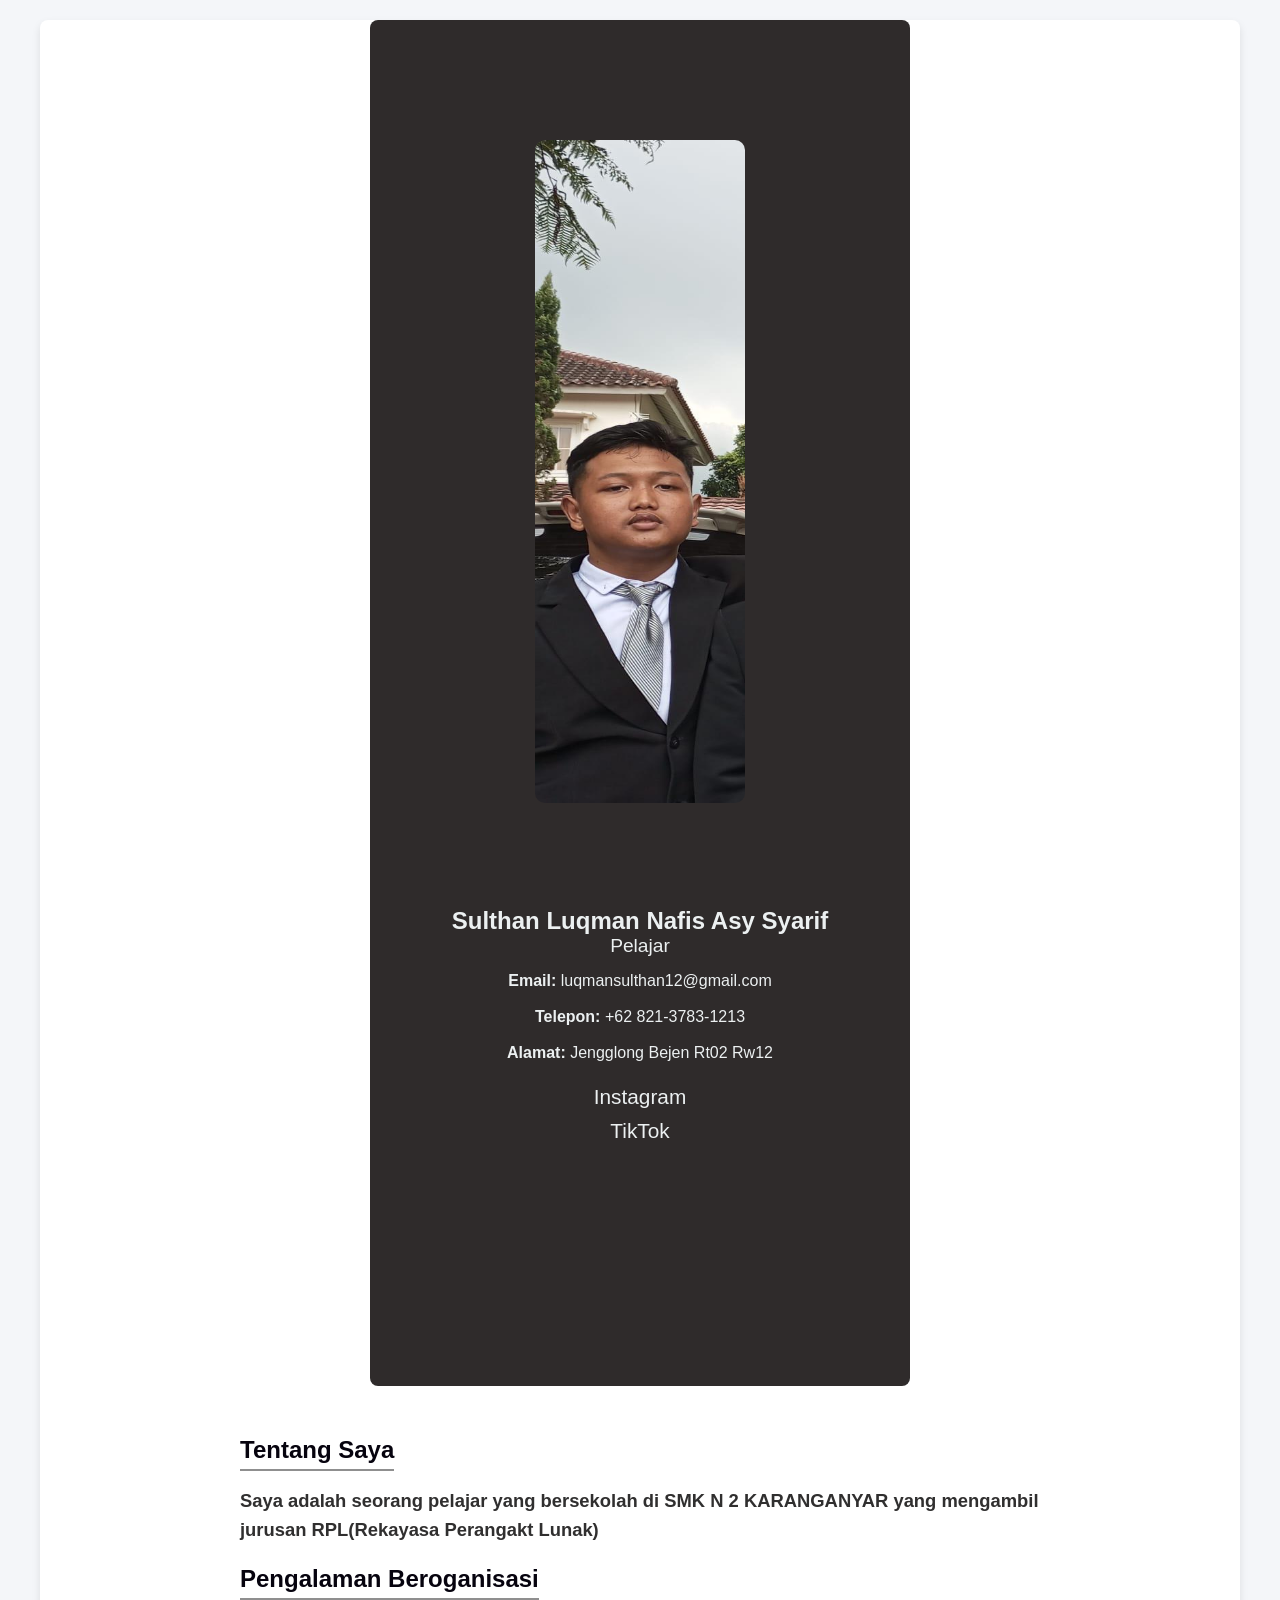
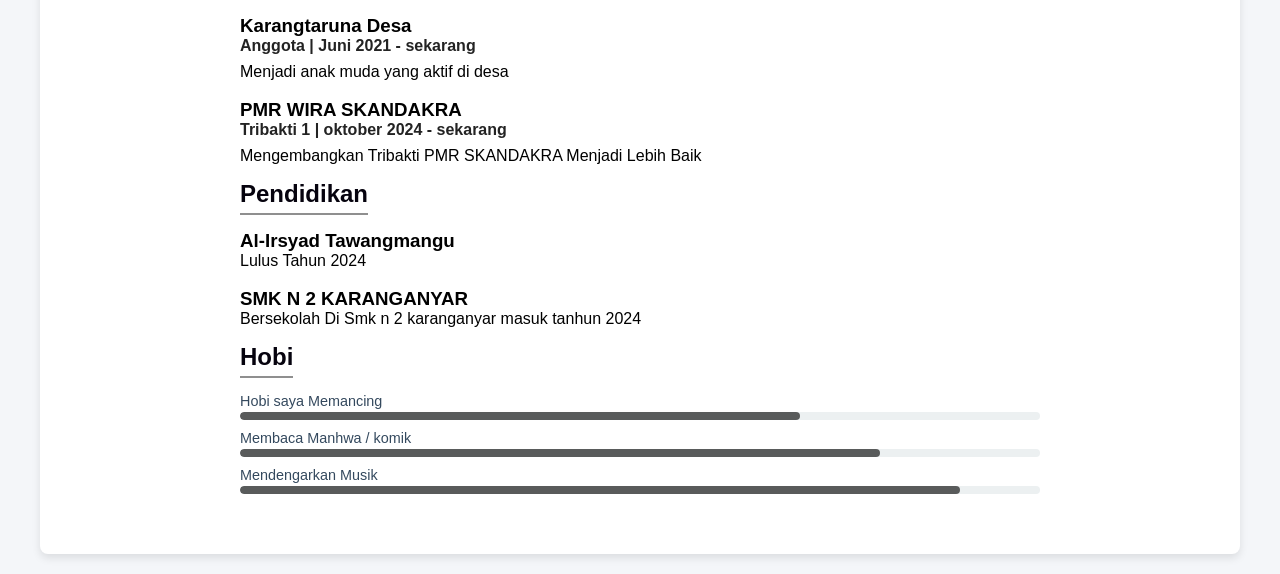
<file: index.html>
<!DOCTYPE html>
<html lang="en">
<head>
    <meta charset="UTF-8">
    <meta name="viewport" content="width=device-width, initial-scale=1.0">
    <title>cv Sulthan Luqman</title>
    <link rel="stylesheet" href="project.css">
</head>
<body>
    <div class="cv-container">
        <aside class="sidebar">
            <img style="height: 50%;width:42%; border-radius: 10px;margin-bottom: 20%; margin: 20%;" src="WhatsApp Image 2024-11-11 at 09.45.17_17377f43.jpg"  alt="Foto Profil">
            <h1>Sulthan Luqman Nafis Asy Syarif</h1>
            <p class="job-title">Pelajar</p>
            <div class="contact-info">
            <p><strong>Email:</strong> luqmansulthan12@gmail.com</p>
            <br>
            <P><strong>Telepon:</strong> +62 821-3783-1213</P>
            <br>
            <p><strong>Alamat:</strong> Jengglong Bejen Rt02 Rw12</p>
            </div>
            <br>
            <div class="social-links">
                <a href="https://www.instagram.com/slthn.12/">Instagram</a>
                <br>
                <a href="https://vm.tiktok.com/ZSjSFCLP2/">TikTok</a>
            </div>
        </aside>

        <main class="content">
            <section class="about">
                <h2>Tentang Saya</h2>
                <p>Saya adalah seorang pelajar yang bersekolah di SMK N 2 KARANGANYAR yang mengambil jurusan RPL(Rekayasa Perangakt Lunak)</p>
            </section>

            <section class="experience">
                <h2>Pengalaman Beroganisasi</h2>
                <div class="job">
                    <h3>Karangtaruna Desa</h3>
                    <p class="position">Anggota | Juni 2021 - sekarang</p>
                    <p>Menjadi anak muda yang aktif di desa</p>
                    <br>
                    <h3>PMR WIRA SKANDAKRA</h3>
                    <P class="position">Tribakti 1 | oktober 2024 - sekarang</P>
                    <p>Mengembangkan Tribakti PMR SKANDAKRA Menjadi Lebih Baik</p>
                   </div>
                   <section class="education">
                    <h2>Pendidikan</h2>
                    <div class="education-item">
                        <h3>Al-Irsyad Tawangmangu</h3>
                        <p>Lulus Tahun 2024</p>
                        <br>
                        <h3>SMK N 2 KARANGANYAR</h3>
                        <p>Bersekolah Di Smk n 2 karanganyar masuk tanhun 2024</p>
                    </div>
                   </section>

                   <section class="skills">
                    <h2>Hobi</h2>
                    <div class="skill">
                        <div class="skill-name">Hobi saya Memancing</div>
                        <div class="skill-bar"><div class="skill-level" style="width: 70%;"></div></div>
                    </div>
                    <div class="skill">
                        <div class="skill-name">Membaca Manhwa / komik</div>
                        <div class="skill-bar"><div class="skill-level" style="width: 80%;"></div></div>
                    </div>
                    <div class="skill">
                        <div class="skill-name">Mendengarkan Musik</div>
                        <div class="skill-bar"><div class="skill-level" style="width: 90%;"></div></div>
                    </div>
                   </section>
            </section>
        </main>
    </div>
</body>
</html>
</file>
<file: project.css>
*{
    margin: 0;
    padding: 0;
    box-sizing: border-box;
    font-family:arial, sans-serif;
}

body{
    background-color:#f4f6f9;
    display: flex;
    justify-content: center;
    padding: 20px;
}

.cv-container{
    display: flex;
    flex-wrap: wrap;
    justify-content: space-around;
    max-width: 1200px;
    background-color:#ffffff;
    box-shadow:0 4px 8px rgba(0, 0, 0, 0.1);
    border-radius: 8px;
    overflow: hidden;
}

.sidebar{
    background-color: #050000d4;
    color: #ecf0f1;
    width: 45%;
    padding: 20px;
    text-align: center;
    border-radius: 8px;
}

.profile-poto{
    width: 50px;
    height: 50px;
    border-radius: 50%;
    margin-bottom:15px;
}

.job-title{
    font-size: 1.2em;
    color: #ecf0f1;
    margin-bottom: 15px;
}

.conten-info p, .social-links{
    color: #bdc3c7;
    margin-bottom: 8px;
}

.social-links a {
    display: inline-block;
    margin: 5px;
    text-decoration: none;
    color: #ecf0f1;
    font-size:1.3em;
}

.social-links a:hover{
    color: #232323;
}

.content{
    width: 75%;
    padding: 50px;
}

h2{
    color: #06030e;
    margin-bottom: 15px;
    border-bottom: 2px solid #00000070;
    display: inline-block;
    padding-bottom: 5px;
}

.about p{
    line-height: 1.6;
    color: rgba(23, 22, 22, 0.895);
    margin-bottom: 20px;
    font-size:115%;
    font-weight: bold;
}

.job, .education-item{
    margin-bottom: 15px;
}

.position{
    font-weight: bold;
    color: #232323;
    margin-bottom: 8px;
}

.skills .skill{
    margin-bottom: 10px;
}

.skill-name{
    font-size: 0.9em;
    color: #34495e;
    margin-bottom: 3px;
}

.skill-bar{
    background-color: #ecf0f1;
    height: 8px;
    border-radius: 4px;
    overflow: hidden;
}

.skill-level{
    height: 8px;
    background-color: #0000009e;
    border-radius: 4px;
}

@media (max-width: 768px) {
    .cv-container {
        flex-direction: column;
        padding: 10px;
    }

    .sidebar {
        max-width: 100%;
        margin-bottom: 20px;
    }

    .content {
        padding: 10px;
    }

    h1 {
        font-size: 20px;
    }

    h2 {
        font-size: 18px;
    }

    .job-title, .contact-info, .social-links {
        font-size: 16px;
    }
}

@media (max-width: 480px) {
    h1 {
        font-size: 18px;
    }

    h2 {
        font-size: 16px;
    }

    .contact-info, .social-links {
        font-size: 14px;
    }

    .skill-bar {
        height: 8px;
    }

    .skill-level {
        height: 8px;
    }
}
</file>
